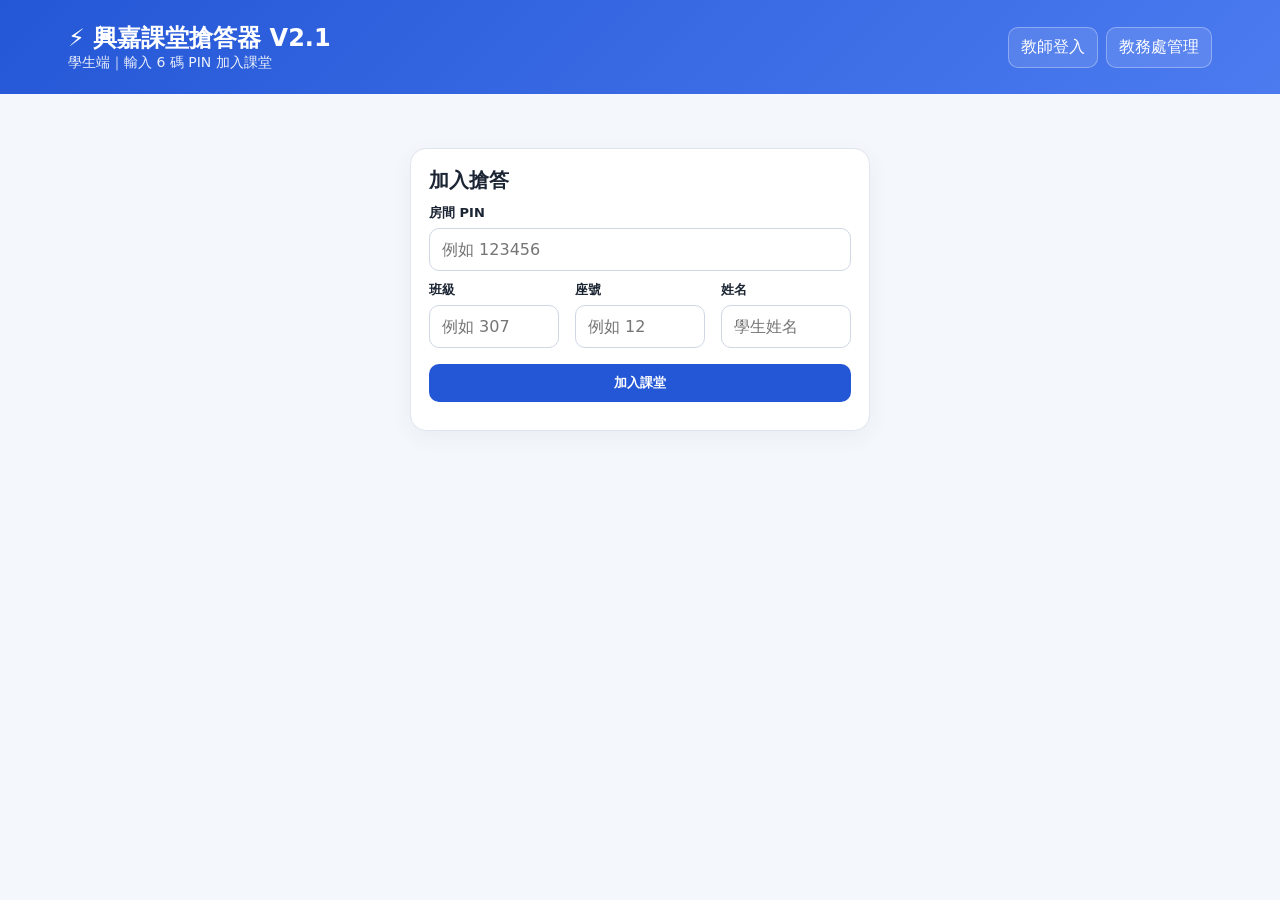
<file: index.html>
<!doctype html><html lang="zh-Hant"><head><meta charset="utf-8"><meta name="viewport" content="width=device-width,initial-scale=1"><title>興嘉課堂搶答器 V2.1</title><link rel="stylesheet" href="app.css"></head><body>
<header><div class="wrap"><div><div class="brand">⚡ 興嘉課堂搶答器 V2.1</div><div class="sub">學生端｜輸入 6 碼 PIN 加入課堂</div></div><div class="nav"><a href="teacher.html">教師登入</a><a href="admin.html">教務處管理</a></div></div></header>
<main class="wrap"><section id="join" class="loginbox card"><h1 class="title">加入搶答</h1><label>房間 PIN</label><input id="roomCode" class="field" maxlength="6" inputmode="numeric" placeholder="例如 123456"><div class="grid"><div class="span4"><label>班級</label><input id="className" class="field" placeholder="例如 307"></div><div class="span4"><label>座號</label><input id="seatNo" class="field" inputmode="numeric" placeholder="例如 12"></div><div class="span4"><label>姓名</label><input id="name" class="field" placeholder="學生姓名"></div></div><button class="btn pri" style="width:100%;margin-top:16px" onclick="joinRoom()">加入課堂</button><div id="joinMsg" style="margin-top:10px"></div></section>
<section id="room" class="hidden"><div class="grid"><div class="span8 card"><div class="row between"><div><span class="pill" id="quizTitle">課堂活動</span><span class="pill" id="status">等待中</span></div><b>PIN <span id="pin"></span></b></div><div id="wait" class="notice" style="margin-top:14px">等待老師開始…</div><div id="question"></div><div id="feedback" style="margin-top:14px"></div></div><div class="span4 card"><h2 class="title">🏆 即時排行榜</h2><div id="board" class="list"></div></div></div></section></main>
<script src="config.js"></script><script src="common.js"></script><script>
let studentId=localStorage.getItem('xj_student_id_v21')||'',roomCode='',poller=null,lastQ='';
async function joinRoom(){try{roomCode=$('roomCode').value.trim();if(roomCode.length!==6)throw new Error('請輸入 6 碼 PIN');const j=await api('joinRoom',{roomCode,className:$('className').value.trim(),seatNo:$('seatNo').value.trim(),name:$('name').value.trim(),studentId});studentId=j.studentId;localStorage.setItem('xj_student_id_v21',studentId);$('join').classList.add('hidden');$('room').classList.remove('hidden');$('pin').textContent=roomCode;await poll();poller=setInterval(poll,1000);}catch(e){$('joinMsg').innerHTML='<div class="error">'+esc(e.message)+'</div>';}}
async function poll(){try{const j=await api('roomState',{roomCode,studentId});$('quizTitle').textContent=j.quizTitle;$('status').textContent=j.room.status==='LOBBY'?'等待中':j.room.status==='LIVE'?'進行中':'已結束';renderBoard(j.leaderboard);if(j.room.status==='ENDED'){$('wait').classList.remove('hidden');$('wait').textContent='活動已結束 🎉';$('question').innerHTML='';clearInterval(poller);return;}const q=j.question;if(!q){$('wait').classList.remove('hidden');$('wait').textContent='等待老師開始…';$('question').innerHTML='';return;}$('wait').classList.add('hidden');if(lastQ!==q.questionId){$('feedback').innerHTML='';lastQ=q.questionId;}let h='<div class="qtext">'+esc(q.text)+'</div><div class="muted">'+q.seconds+' 秒｜'+q.points+' 分</div>';if(q.type==='choice'){(q.options||[]).forEach((o,i)=>h+='<button class="option" onclick="sendAnswer(\''+(i+1)+'\')">'+(i+1)+'. '+esc(o)+'</button>');}else if(q.type==='truefalse'){h+='<div class="row"><button class="btn ok" onclick="sendAnswer(\'true\')">⭕ 正確</button><button class="btn bad" onclick="sendAnswer(\'false\')">❌ 錯誤</button></div>';}else{h+='<div class="row"><input id="shortAns" class="field" style="flex:1" placeholder="輸入答案"><button class="btn pri" onclick="sendAnswer($(\'shortAns\').value)">送出</button></div>';}h+='<hr><button class="buzz" onclick="buzz()">⚡ 搶答</button><div class="muted" style="margin-top:8px">'+(j.myBuzz?'你的搶答順位：第 '+j.myBuzz+' 名':'按下後由伺服器依收到順序排序')+'</div>';$('question').innerHTML=h;}catch(e){console.warn(e);}}
async function buzz(){try{const j=await api('buzz',{roomCode,studentId});$('feedback').innerHTML='<div class="success">⚡ 搶答第 '+j.seq+' 名</div>';}catch(e){$('feedback').innerHTML='<div class="error">'+esc(e.message)+'</div>';}}
async function sendAnswer(answer){try{const j=await api('answer',{roomCode,studentId,answer});$('feedback').innerHTML=j.duplicate?'<div class="notice">本題已作答</div>':j.isCorrect?'<div class="success">答對了！＋'+j.points+' 分</div>':'<div class="error">再接再厲</div>';}catch(e){$('feedback').innerHTML='<div class="error">'+esc(e.message)+'</div>';}}
function renderBoard(data){$('board').innerHTML=(data||[]).map((x,i)=>'<div class="rank item"><span>#'+(i+1)+'</span><b>'+esc((x.className||'')+' '+(x.name||''))+'</b><strong>'+Number(x.score||0)+'</strong></div>').join('')||'<span class="muted">尚無資料</span>';}
const qp=new URLSearchParams(location.search);if(qp.get('room'))$('roomCode').value=qp.get('room');
</script></body></html>
</file>
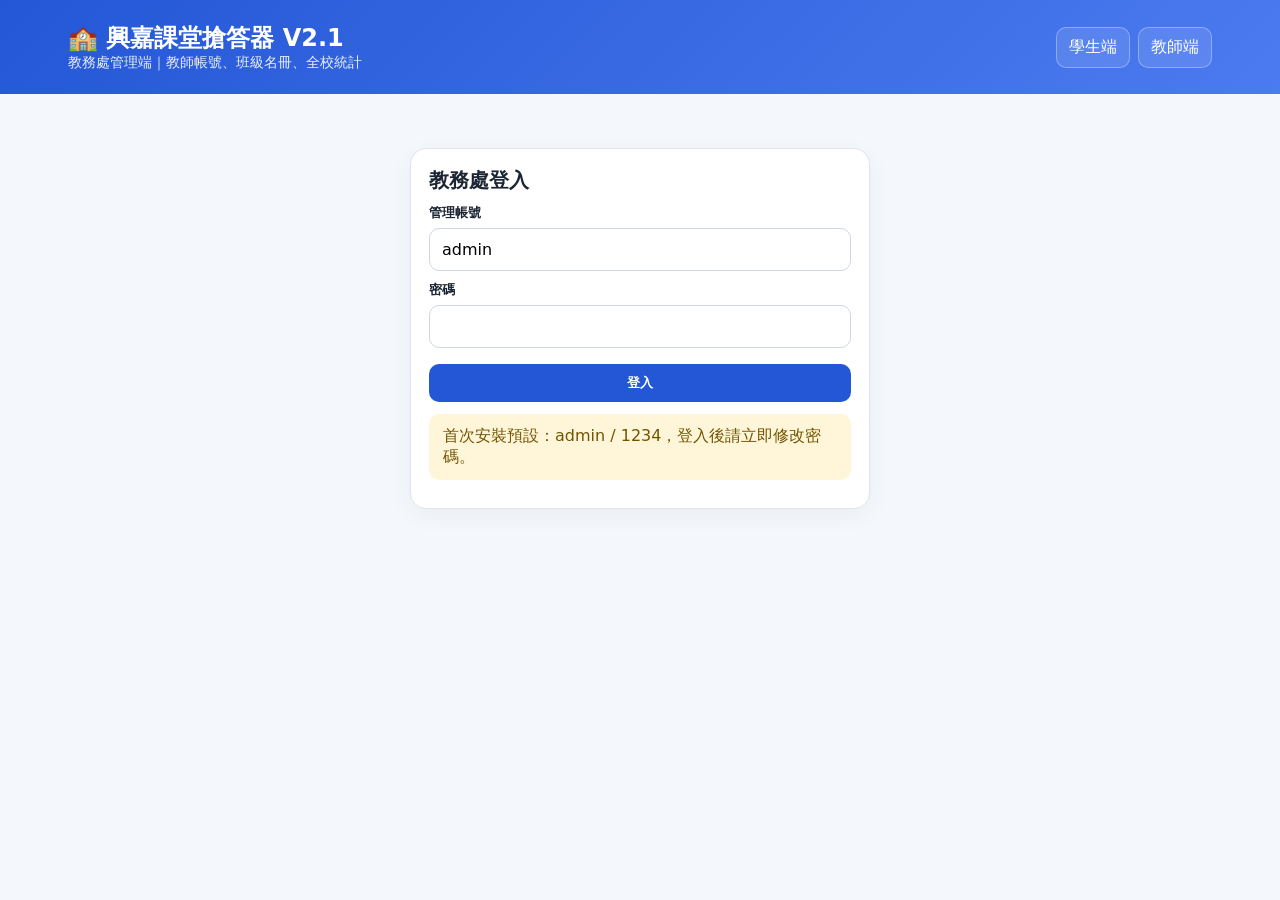
<file: admin.html>
<!doctype html><html lang="zh-Hant"><head><meta charset="utf-8"><meta name="viewport" content="width=device-width,initial-scale=1"><title>教務處管理｜興嘉課堂搶答器 V2.1</title><link rel="stylesheet" href="app.css"></head><body>
<header><div class="wrap"><div><div class="brand">🏫 興嘉課堂搶答器 V2.1</div><div class="sub">教務處管理端｜教師帳號、班級名冊、全校統計</div></div><div class="nav"><a href="index.html">學生端</a><a href="teacher.html">教師端</a><button id="logoutBtn" class="hidden" onclick="logout()">登出</button></div></div></header>
<main class="wrap"><section id="login" class="loginbox card"><h1 class="title">教務處登入</h1><label>管理帳號</label><input id="username" class="field" value="admin"><label>密碼</label><input id="password" class="field" type="password"><button class="btn pri" style="width:100%;margin-top:16px" onclick="login()">登入</button><div class="notice" style="margin-top:12px">首次安裝預設：admin / 1234，登入後請立即修改密碼。</div><div id="loginMsg" style="margin-top:10px"></div></section>
<section id="app" class="hidden"><div class="row between" style="margin-bottom:14px"><div><b id="welcome"></b><div class="muted">僅 role=admin 的帳號可以進入本頁。</div></div><div class="tabs"><button class="tab active" data-tab="stats" onclick="showTab('stats',this)">全校總覽</button><button class="tab" data-tab="teachers" onclick="showTab('teachers',this)">教師帳號</button><button class="tab" data-tab="classes" onclick="showTab('classes',this)">班級</button><button class="tab" data-tab="roster" onclick="showTab('roster',this)">學生名冊</button><button class="tab" data-tab="passwordTab" onclick="showTab('passwordTab',this)">修改密碼</button></div></div>
<div id="stats"><div class="grid"><div class="span4 card"><div class="muted">教師帳號</div><div class="metric" id="sTeachers">0</div></div><div class="span4 card"><div class="muted">班級</div><div class="metric" id="sClasses">0</div></div><div class="span4 card"><div class="muted">學生名冊</div><div class="metric" id="sStudents">0</div></div><div class="span4 card"><div class="muted">題庫</div><div class="metric" id="sQuizzes">0</div></div><div class="span4 card"><div class="muted">活動房間</div><div class="metric" id="sRooms">0</div></div><div class="span4 card"><div class="muted">累積作答</div><div class="metric" id="sAnswers">0</div></div></div></div>
<div id="teachers" class="hidden"><div class="grid"><div class="span4 card"><h2 class="title" id="teacherFormTitle">新增教師</h2><input type="hidden" id="teacherId"><label>帳號</label><input id="tUser" class="field" placeholder="例如 chen123"><label>顯示名稱</label><input id="tName" class="field" placeholder="例如 陳老師"><label>角色</label><select id="tRole"><option value="teacher">教師</option><option value="admin">管理者</option></select><label>密碼</label><input id="tPw" class="field" type="password" placeholder="新增必填；編輯留白則不變"><label><input id="tEnabled" type="checkbox" checked> 啟用帳號</label><div class="row" style="margin-top:14px"><button class="btn pri" onclick="saveTeacher()">儲存</button><button class="btn" onclick="clearTeacherForm()">清空</button></div></div><div class="span8 card"><div class="row between"><h2 class="title">教師帳號清單</h2><button class="btn" onclick="loadTeachers()">重新整理</button></div><div id="teacherList" class="tablewrap"></div></div></div></div>
<div id="classes" class="hidden"><div class="grid"><div class="span4 card"><h2 class="title">班級設定</h2><input type="hidden" id="classId"><label>班級名稱</label><input id="cName" class="field" placeholder="例如 307"><label>年級</label><input id="cGrade" class="field" placeholder="例如 3"><label>指定教師</label><select id="cTeacher"><option value="">未指定／全體教師可見</option></select><label><input id="cEnabled" type="checkbox" checked> 啟用班級</label><div class="row" style="margin-top:14px"><button class="btn pri" onclick="saveClass()">儲存</button><button class="btn" onclick="clearClassForm()">清空</button></div></div><div class="span8 card"><h2 class="title">班級清單</h2><div id="classList" class="tablewrap"></div></div></div></div>
<div id="roster" class="hidden"><div class="grid"><div class="span5 card"><h2 class="title">批次匯入學生</h2><p class="muted">可直接貼上 CSV，或選擇檔案。欄位：className,seatNo,name,grade。若班級＋座號已存在，會更新姓名。</p><textarea id="rosterText" rows="14" placeholder="className,seatNo,name,grade&#10;307,1,王小明,3&#10;307,2,李小華,3"></textarea><div class="row" style="margin-top:10px"><button class="btn" onclick="document.getElementById('rosterFile').click()">選擇 CSV</button><input id="rosterFile" class="hidden" type="file" accept=".csv" onchange="loadRosterFile(this.files[0])"><button class="btn pri" onclick="importRoster()">匯入名冊</button></div><div id="rosterMsg" style="margin-top:10px"></div></div><div class="span7 card"><div class="row between"><h2 class="title">學生名冊</h2><div class="row"><select id="filterClass" onchange="loadStudents()"><option value="">全部班級</option></select><button class="btn" onclick="exportRoster()">匯出 CSV</button></div></div><div id="studentList" class="tablewrap"></div></div></div></div>
<div id="passwordTab" class="hidden card"><h2 class="title">修改管理密碼</h2><label>原密碼</label><input id="oldPw" type="password" class="field"><label>新密碼</label><input id="newPw" type="password" class="field"><button class="btn pri" style="margin-top:14px" onclick="changePw()">更新密碼</button><div id="pwMsg" style="margin-top:10px"></div></div>
</section></main><script src="config.js"></script><script src="common.js"></script><script>
let token=localStorage.getItem('xj_admin_token_v21')||'',me=null,teachersCache=[],classesCache=[],studentsCache=[];const A=()=>({token});
function logout(){localStorage.removeItem('xj_admin_token_v21');location.reload();}
async function login(){try{const j=await api('login',{username:$('username').value.trim(),password:$('password').value});if(j.user.role!=='admin')throw new Error('此帳號不是教務處管理者');token=j.token;me=j.user;localStorage.setItem('xj_admin_token_v21',token);enter();}catch(e){$('loginMsg').innerHTML='<div class="error">'+esc(e.message)+'</div>';}}
async function restore(){if(!token)return;try{const j=await api('me',A());if(j.user.role!=='admin')throw new Error();me=j.user;enter();}catch(e){localStorage.removeItem('xj_admin_token_v21');}}
function enter(){$('login').classList.add('hidden');$('app').classList.remove('hidden');$('logoutBtn').classList.remove('hidden');$('welcome').textContent='您好，'+me.displayName;loadStats();loadTeachers();loadClasses();loadStudents();}
function showTab(id,btn){['stats','teachers','classes','roster','passwordTab'].forEach(x=>$(x).classList.add('hidden'));$(id).classList.remove('hidden');document.querySelectorAll('.tab').forEach(x=>x.classList.toggle('active',x.dataset.tab===id));if(id==='stats')loadStats();if(id==='teachers')loadTeachers();if(id==='classes')loadClasses();if(id==='roster')loadStudents();}
async function loadStats(){try{const j=await api('adminStats',A());$('sTeachers').textContent=j.teachers;$('sClasses').textContent=j.classes;$('sStudents').textContent=j.students;$('sQuizzes').textContent=j.quizzes;$('sRooms').textContent=j.rooms;$('sAnswers').textContent=j.answers;}catch(e){console.warn(e);}}
async function loadTeachers(){try{const j=await api('listTeachers',A());teachersCache=j.teachers||[];$('teacherList').innerHTML='<table class="table"><tr><th>帳號</th><th>姓名</th><th>角色</th><th>狀態</th><th>操作</th></tr>'+teachersCache.map(t=>'<tr><td>'+esc(t.username)+'</td><td>'+esc(t.displayName)+'</td><td>'+esc(t.role)+'</td><td>'+(t.enabled?'啟用':'停用')+'</td><td><button class="btn" onclick="editTeacher(\''+t.teacherId+'\')">編輯</button> '+(t.teacherId!=='admin'?'<button class="btn bad" onclick="deleteTeacher(\''+t.teacherId+'\')">刪除</button>':'')+'</td></tr>').join('')+'</table>';renderTeacherOptions();}catch(e){alert(e.message);}}
function renderTeacherOptions(){const cur=$('cTeacher').value;$('cTeacher').innerHTML='<option value="">未指定／全體教師可見</option>'+teachersCache.filter(t=>t.enabled).map(t=>'<option value="'+t.teacherId+'">'+esc(t.displayName)+'（'+esc(t.username)+'）</option>').join('');$('cTeacher').value=cur;}
function editTeacher(id){const t=teachersCache.find(x=>x.teacherId===id);if(!t)return;$('teacherId').value=t.teacherId;$('tUser').value=t.username;$('tName').value=t.displayName;$('tRole').value=t.role;$('tPw').value='';$('tEnabled').checked=t.enabled;$('teacherFormTitle').textContent='編輯教師';}
function clearTeacherForm(){$('teacherId').value='';$('tUser').value='';$('tName').value='';$('tRole').value='teacher';$('tPw').value='';$('tEnabled').checked=true;$('teacherFormTitle').textContent='新增教師';}
async function saveTeacher(){try{await api('saveTeacher',{...A(),teacher:{teacherId:$('teacherId').value,username:$('tUser').value.trim(),displayName:$('tName').value.trim(),role:$('tRole').value,password:$('tPw').value,enabled:$('tEnabled').checked}});clearTeacherForm();await loadTeachers();loadStats();}catch(e){alert(e.message);}}
async function deleteTeacher(id){if(!confirm('確定刪除此教師帳號？'))return;try{await api('deleteTeacher',{...A(),teacherId:id});loadTeachers();loadStats();}catch(e){alert(e.message);}}
async function loadClasses(){try{const j=await api('listClasses',A());classesCache=j.classes||[];$('classList').innerHTML='<table class="table"><tr><th>班級</th><th>年級</th><th>指定教師</th><th>操作</th></tr>'+classesCache.map(c=>'<tr><td>'+esc(c.className)+'</td><td>'+esc(c.grade)+'</td><td>'+esc((teachersCache.find(t=>t.teacherId===c.teacherId)||{}).displayName||'全體教師')+'</td><td><button class="btn" onclick="editClass(\''+c.classId+'\')">編輯</button> <button class="btn bad" onclick="deleteClass(\''+c.classId+'\')">刪除</button></td></tr>').join('')+'</table>';$('filterClass').innerHTML='<option value="">全部班級</option>'+classesCache.map(c=>'<option value="'+c.classId+'">'+esc(c.className)+'</option>').join('');}catch(e){alert(e.message);}}
function editClass(id){const c=classesCache.find(x=>x.classId===id);if(!c)return;$('classId').value=c.classId;$('cName').value=c.className;$('cGrade').value=c.grade;$('cTeacher').value=c.teacherId;$('cEnabled').checked=String(c.enabled).toUpperCase()!=='FALSE';}
function clearClassForm(){$('classId').value='';$('cName').value='';$('cGrade').value='';$('cTeacher').value='';$('cEnabled').checked=true;}
async function saveClass(){try{await api('saveClass',{...A(),classData:{classId:$('classId').value,className:$('cName').value.trim(),grade:$('cGrade').value.trim(),teacherId:$('cTeacher').value,enabled:$('cEnabled').checked}});clearClassForm();await loadClasses();loadStats();}catch(e){alert(e.message);}}
async function deleteClass(id){if(!confirm('刪除班級設定？學生名冊不會自動刪除。'))return;try{await api('deleteClass',{...A(),classId:id});loadClasses();loadStats();}catch(e){alert(e.message);}}
function loadRosterFile(file){if(!file)return;const r=new FileReader();r.onload=()=>{$('rosterText').value=r.result};r.readAsText(file,'utf-8');}
async function importRoster(){try{const rows=parseCSV($('rosterText').value);if(rows.length<2)throw new Error('請貼上含表頭的 CSV');const h=rows[0].map(x=>x.trim());const idx=n=>h.indexOf(n);const data=rows.slice(1).filter(r=>r.some(Boolean)).map(r=>({className:r[idx('className')]||'',seatNo:r[idx('seatNo')]||'',name:r[idx('name')]||'',grade:idx('grade')>=0?r[idx('grade')]||'':''}));const j=await api('importRoster',{...A(),rows:data});$('rosterMsg').innerHTML='<div class="success">匯入完成：新增 '+j.added+' 筆、更新 '+j.updated+' 筆</div>';await loadClasses();await loadStudents();loadStats();}catch(e){$('rosterMsg').innerHTML='<div class="error">'+esc(e.message)+'</div>';}}
async function loadStudents(){try{const j=await api('listStudents',{...A(),classId:$('filterClass')?$('filterClass').value:''});studentsCache=j.students||[];$('studentList').innerHTML='<table class="table"><tr><th>班級</th><th>座號</th><th>姓名</th><th>操作</th></tr>'+studentsCache.map(s=>'<tr><td>'+esc(s.className)+'</td><td>'+esc(s.seatNo)+'</td><td>'+esc(s.name)+'</td><td><button class="btn bad" onclick="deleteStudent(\''+s.studentId+'\')">刪除</button></td></tr>').join('')+'</table>';}catch(e){alert(e.message);}}
async function deleteStudent(id){if(!confirm('確定刪除此學生名冊資料？'))return;try{await api('deleteStudent',{...A(),studentId:id});loadStudents();loadStats();}catch(e){alert(e.message);}}
function exportRoster(){const rows=[['className','seatNo','name','grade']];studentsCache.forEach(s=>{const c=classesCache.find(x=>x.classId===s.classId)||{};rows.push([s.className,s.seatNo,s.name,c.grade||'']);});downloadCSV('興嘉學生名冊.csv',rows);}
async function changePw(){try{await api('changeMyPassword',{...A(),oldPassword:$('oldPw').value,newPassword:$('newPw').value});$('pwMsg').innerHTML='<div class="success">密碼已更新</div>';$('oldPw').value=$('newPw').value='';}catch(e){$('pwMsg').innerHTML='<div class="error">'+esc(e.message)+'</div>';}}
restore();
</script></body></html>
</file>
<file: app.css>
:root{--pri:#2457d6;--pri2:#183f9d;--ok:#17894a;--bad:#c73939;--ink:#1c2533;--muted:#6f7887;--bg:#f4f7fb;--card:#fff;--line:#dfe5ee;--gold:#eaa61a}*{box-sizing:border-box}body{margin:0;font-family:system-ui,-apple-system,"Noto Sans TC","Microsoft JhengHei",sans-serif;background:var(--bg);color:var(--ink)}header{background:linear-gradient(135deg,var(--pri),#4c7bf0);color:#fff;padding:22px 20px}header .wrap{display:flex;gap:16px;align-items:center;justify-content:space-between}.wrap{max-width:1180px;margin:auto;padding:0 18px}.brand{font-size:24px;font-weight:900}.sub{opacity:.9;font-size:14px}.nav{display:flex;gap:8px;flex-wrap:wrap}.nav a,.nav button{color:#fff;background:#ffffff1c;border:1px solid #ffffff50;border-radius:10px;padding:9px 12px;text-decoration:none;cursor:pointer}.grid{display:grid;grid-template-columns:repeat(12,1fr);gap:16px}.card{background:var(--card);border:1px solid var(--line);border-radius:16px;padding:18px;box-shadow:0 6px 24px #17233a0c}.span12{grid-column:span 12}.span8{grid-column:span 8}.span6{grid-column:span 6}.span4{grid-column:span 4}.span3{grid-column:span 3}@media(max-width:850px){.span8,.span6,.span4,.span3{grid-column:span 12}}main.wrap{padding-top:18px;padding-bottom:44px}.field,select,textarea{width:100%;padding:11px 12px;border:1px solid #cfd7e5;border-radius:10px;background:#fff;font:inherit}.field:focus,select:focus,textarea:focus{outline:3px solid #2457d61c;border-color:var(--pri)}label{display:block;font-size:13px;font-weight:700;margin:10px 0 6px}.btn{border:0;border-radius:10px;padding:10px 14px;font-weight:800;cursor:pointer;background:#e9eef7;color:#263348}.btn.pri{background:var(--pri);color:#fff}.btn.ok{background:var(--ok);color:#fff}.btn.bad{background:var(--bad);color:#fff}.btn.gold{background:var(--gold);color:#fff}.btn:disabled{opacity:.45;cursor:not-allowed}.row{display:flex;gap:8px;align-items:center;flex-wrap:wrap}.between{justify-content:space-between}.muted{color:var(--muted);font-size:14px}.hidden{display:none!important}.pill{display:inline-flex;align-items:center;padding:4px 9px;border-radius:999px;background:#edf2ff;color:#244aa7;font-size:12px;font-weight:800}.pill.shared{background:#e8f6ed;color:#16723e}.pill.private{background:#f2f2f2;color:#626a76}.item{border:1px solid var(--line);border-radius:12px;padding:13px;background:#fff}.list{display:grid;gap:10px}.title{font-size:20px;font-weight:900;margin:0 0 8px}.room{font-size:52px;line-height:1;font-weight:1000;letter-spacing:8px;color:var(--pri);margin:10px 0}.metric{font-size:30px;font-weight:1000}.tablewrap{overflow:auto}.table{width:100%;border-collapse:collapse;font-size:14px}.table th,.table td{padding:10px;border-bottom:1px solid var(--line);text-align:left;white-space:nowrap}.table th{background:#f6f8fb;position:sticky;top:0}.qtext{font-size:24px;font-weight:900;margin:14px 0}.option{display:block;width:100%;text-align:left;margin:8px 0;padding:14px;border:1px solid #dbe2ed;background:#fff;border-radius:12px;font-size:17px;cursor:pointer}.option:hover{border-color:var(--pri);background:#f7f9ff}.buzz{width:100%;font-size:24px;padding:20px;border-radius:16px;background:#ffbb17;color:#2d2409;border:0;font-weight:1000;cursor:pointer}.loginbox{max-width:460px;margin:36px auto}.notice{padding:12px 14px;border-radius:10px;background:#fff6d9;color:#725400}.error{padding:12px 14px;border-radius:10px;background:#fdeaea;color:#9d2828}.success{padding:12px 14px;border-radius:10px;background:#e7f7ed;color:#166a3b}.tabs{display:flex;gap:7px;flex-wrap:wrap;margin-bottom:14px}.tab{background:#e9eef7;border:0;padding:9px 13px;border-radius:999px;cursor:pointer;font-weight:800}.tab.active{background:var(--pri);color:#fff}.rank{display:grid;grid-template-columns:44px 1fr auto;gap:10px;align-items:center}.rank strong{font-size:18px}.small{font-size:12px}.dangerzone{border-color:#f3c7c7;background:#fffafa}hr{border:0;border-top:1px solid var(--line);margin:16px 0}code{background:#eef2f7;padding:2px 6px;border-radius:5px}.stickyActions{position:sticky;bottom:0;background:#ffffffee;backdrop-filter:blur(8px);padding:10px 0;border-top:1px solid var(--line);margin-top:16px}
</file>
